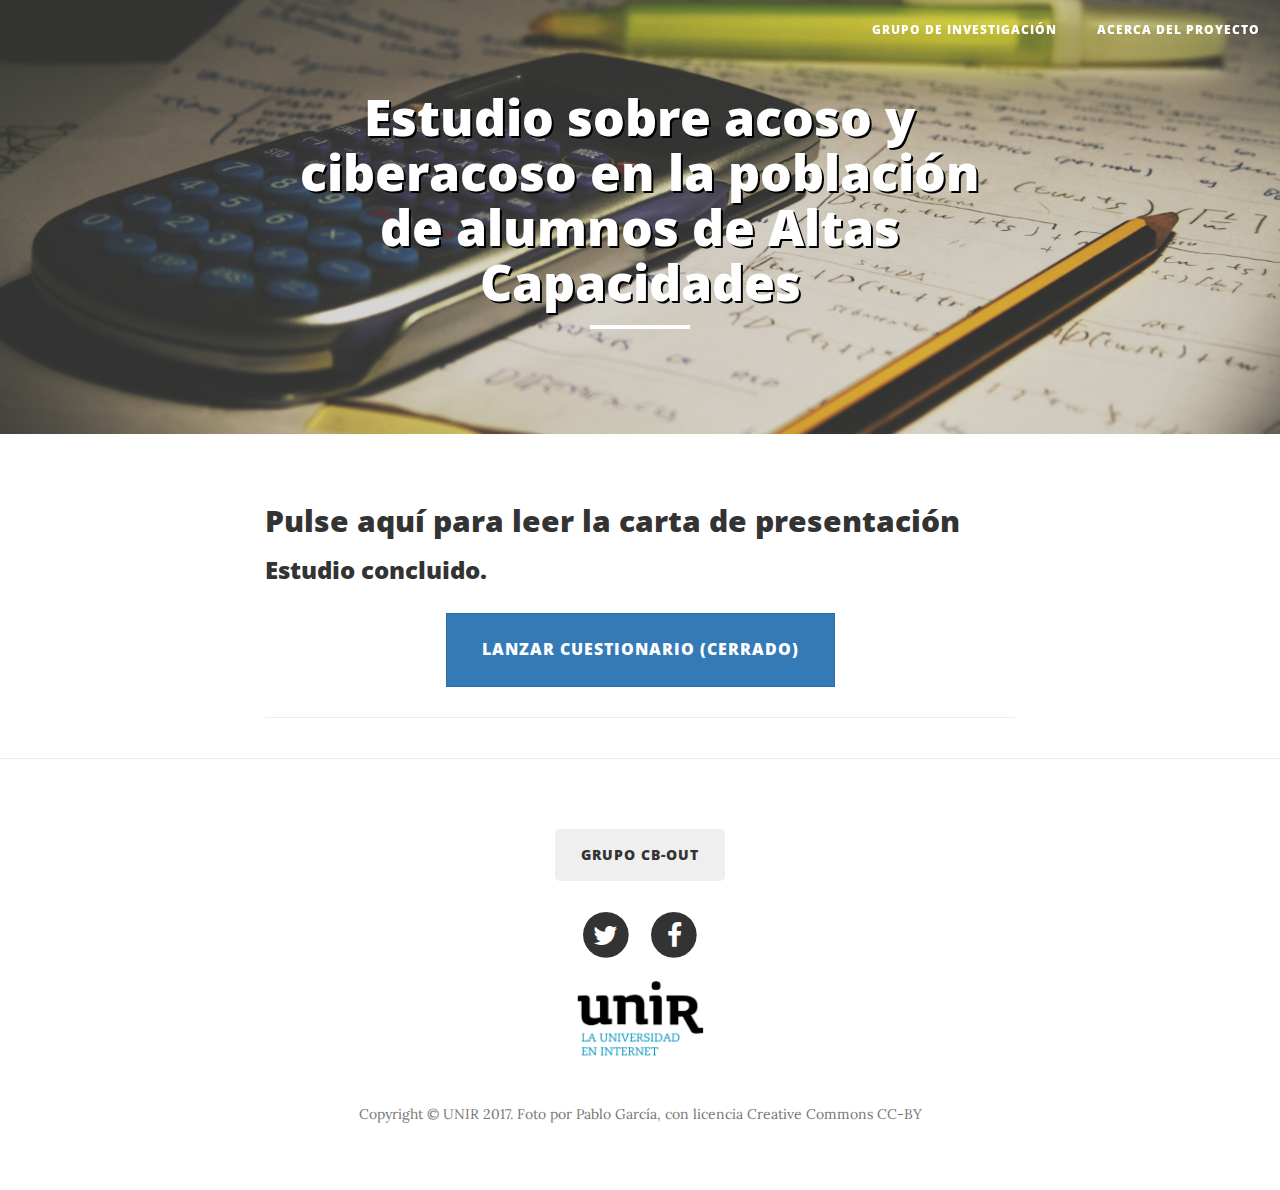
<file: index.html>
<!DOCTYPE html>
<html lang="es">

<head>

    <meta charset="utf-8">
    <meta http-equiv="X-UA-Compatible" content="IE=edge">
    <meta name="viewport" content="width=device-width, initial-scale=1">
    <meta name="description" content="">
    <meta name="author" content="">

    <title>Proyecto CIBER-AACC</title>

    <!-- Bootstrap Core CSS -->
    <link href="vendor/bootstrap/css/bootstrap.min.css" rel="stylesheet">

    <!-- Theme CSS -->
    <link href="css/clean-blog.min.css" rel="stylesheet">

    <!-- Custom Fonts -->
    <link href="vendor/font-awesome/css/font-awesome.min.css" rel="stylesheet" type="text/css">
    <link href='https://fonts.googleapis.com/css?family=Lora:400,700,400italic,700italic' rel='stylesheet' type='text/css'>
    <link href='https://fonts.googleapis.com/css?family=Open+Sans:300italic,400italic,600italic,700italic,800italic,400,300,600,700,800' rel='stylesheet' type='text/css'>

    <!-- HTML5 Shim and Respond.js IE8 support of HTML5 elements and media queries -->
    <!-- WARNING: Respond.js doesn't work if you view the page via file:// -->
    <!--[if lt IE 9]>
        <script src="https://oss.maxcdn.com/libs/html5shiv/3.7.0/html5shiv.js"></script>
        <script src="https://oss.maxcdn.com/libs/respond.js/1.4.2/respond.min.js"></script>
    <![endif]-->

</head>

<body>

<nav class="navbar navbar-default navbar-custom navbar-fixed-top">
        <div class="container-fluid">
            <!-- Brand and toggle get grouped for better mobile display -->
            <div class="navbar-header page-scroll">
                <button type="button" class="navbar-toggle" data-toggle="collapse" data-target="#bs-example-navbar-collapse-1">
                    <span class="sr-only">Activar navegación</span>
                    Menu <i class="fa fa-bars"></i>
                </button>
                <!--<a class="navbar-brand" href="index.html">ENLACE A DONDE SEA</a>-->
            </div>

            <!-- Collect the nav links, forms, and other content for toggling -->
            <div class="collapse navbar-collapse" id="bs-example-navbar-collapse-1">
                <ul class="nav navbar-nav navbar-right">
                    <li>
                        <a href="#" data-toggle="modal" data-target="#modalGrupo">Grupo de Investigación</a>
                    </li>
                    <li>
                        <a href="#" data-toggle="modal" data-target="#modalProyecto">Acerca del Proyecto</a>
                    </li>
                </ul>
            </div>
            <!-- /.navbar-collapse -->
        </div>
        <!-- /.container -->
    </nav>


    <!-- Page Header -->
    <!-- Set your background image for this header on the line below. -->
    <header class="intro-header" style="background-image: url('img/mesa.jpg')">
        <div class="container">
            <div class="row">
                <div class="col-lg-8 col-lg-offset-2 col-md-10 col-md-offset-1">
                    <div class="site-heading">
                        <h1>Estudio sobre acoso y ciberacoso en la población de alumnos de Altas Capacidades</h1>
                        <hr class="small">
                       <!-- <span class="subheading">Cuestionario sobre detección de...</span>-->
                    </div>
                </div>
            </div>
        </div>
    </header>

    <!-- Main Content -->
    <div class="container">
        <div class="row">
            <div class="col-lg-8 col-lg-offset-2 col-md-10 col-md-offset-1">
                <div class="post-preview">

                        <h2 class="post-title">
                            <a href="#" data-toggle="modal" data-target="#modalCarta">Pulse aquí para leer la carta de presentación</a>

                                <!-- Button trigger modal -->

                        </h2>
                        <h3 class="post-subtitle">
                            Estudio concluido.
                            <p class="text-center">
                         
                            <button type="button" class="btn btn-primary btn-lg" data-toggle="modal" data-target="#myModal"> 
                                    Lanzar cuestionario (CERRADO)
                            </button>                         
                            </p>
                        </h3>

                    
                </div>
                <hr>
                
            </div>
        </div>
    </div>

    <hr>



<!-- Modal -->
<div class="modal fade bd-example-modal-lg" id="myModal" tabindex="-1" role="dialog" aria-labelledby="myModalLabel">
  <div class="modal-dialog modal-lg" role="document">
    <div class="modal-content">
      <div class="modal-header">
        <button type="button" class="close" data-dismiss="modal" aria-label="Close"><span aria-hidden="true">&times;</span></button>
        <h4 class="modal-title" id="myModalLabel">DOCUMENTO ÉTICO INFORMATIVO PARA LOS PARTICIPANTES

EN EL ESTUDIO SOBRE ACOSO Y CIBERACOSO EN LA POBLACIÓN

DE ALUMNOS DE ALTAS CAPACIDADES</h4>
      </div>
      <div class="modal-body small">


Antes de pulsar el botón “aceptar” te rogamos que leas con detalle las siguientes
cuestiones que versan sobre la descripción del estudio, su importancia,
implicaciones para los participantes, riesgos y beneficios potenciales del mismo.

<h3>Descripción</h3>

Ha sido invitado a participar en una investigación sobre el acoso y ciberacoso.
Además, se te preguntarán otras cuestiones sobre el estado de ánimo, el apoyo
que percibes, tu calidad de vida, etc. El estudio está realizado por un equipo de
investigadores de la Universidad Internacional de la Rioja (UNIR), la
Universidad de Murcia (UM) y la Universidad de Radboud (Países Bajos). Los
investigadores principales son dos:

<ol>
<li>Javier Tourón Figueroa: catedrático de Métodos de Investigación y
Diagnóstico en Educación, Vicerrector de Innovación y Desarrollo
Educativo en UNIR y experto en altas capacidades y talento.</li>

<li>Joaquín M. González Cabrera: profesor titular y director del Grupo de
Investigación sobre Análisis y prevención del Ciberacoso en dicha
Universidad también.</li>
</ol>
Esta investigación tiene la aprobación del <strong>Comité Ética de la Investigación del
Principado de Asturias (Ref. 41/17)</strong>.
<p>
Has sido seleccionado para participar en esta investigación, ya que perteneces a
alguna asociación de padres vinculada a las altas capacidades, tu hijo o hija tiene
reconocidas altas capacidades y se encuentra escolarizado en estos momentos en
algún centro del territorio español. Además, tu hijo debe tener entre 9 y 18 años.
Si aceptas participar en esta investigación, se te solicitará rellenar unas preguntas
sociodemográficas (sexo, edad, CC.AA. donde reside, etc.) y varios cuestionarios
en formato online:
</p>
<ol>
<li>Versión española del European Bullying Intervention Project Questionnaire (Ortega, Del Rey y Casas, 2016).</li>
<li>​Cuestionario de Screening del acoso entre iguales (escala tecnológica) de Garaigordobil (2013)​</li>
<li>​Versión española del ​Depression, Anxiety, Stress Scales-21 (DASS-21) de Daza, Novy, Stanley y Averil (2002).</li>
<li>​Versión española de la "Escala de satisfacción con la vida” de Atienza, Balaguer y García-Merita (2000)​</li>
<li>Versión española del Interpersonal Support Evaluation List (ISEL)-Escala de Apoyo Social Percibido (EASP) por Trujillo, Martos y González-Cabrera (2011).</li>
<li>Versión española del KIDSCREEN-​10​ para evaluar calidad de vida (KIDSCREEN Group Europe, 2006).</li>
</ol>

<h3>Importancia</h3>

Se analizarán la prevalencia del problema y la relación entre el acoso escolar y
otros aspectos como la depresión, el estrés, la ansiedad o la calidad de vida, entre
otros.

<h3>Implicaciones para el participante</h3>
<ol>
<li>Debes entender que tu participación es totalmente <strong>voluntaria</strong>.</li>

<li>Puedes <strong>retirarte</strong> del estudio cuando así lo manifiestes, sin dar explicaciones y sin que esto tenga ningún tipo de repercusión.</li>

<li>Todos los datos de carácter personal obtenidos en este estudio
son <strong>confidenciales</strong> y se tratarán conforme a la Ley Orgánica de
Protección de Datos de Carácter Personal 15/99. La identidad de cada
participante, y su tutor legal, será protegida mediante la identificación
anónima de los resultados. Se le pedirá al participante que identifique los
cuestionarios con una combinación alfanumérica que solamente él
conocerá.</li>

<li>La información obtenida se utilizará exclusivamente para los <strong>fines
específicos</strong> de este estudio.</li>

<li>No recibirás ningún <strong>incentivo</strong> económico ni en bienes por tu participación
en el estudio, pero sí recibirás un informe personalizado sobre sus
resultados en el contexto general del estudio si lo solicita. Más adelante se
detallan las indicaciones.</li>

<li>También tienes derecho a no contestar alguna/s pregunta/s en particular.</li>
</ol>

Además, tienes derecho a recibir una copia de este documento (para ello
debes solicitarlo a ciber-aacc@unir.net)

<h3>Riesgos de la investigación para el participante</h3>

No existen riesgos de ninguna clase por participar en este estudio.

<h3>Beneficios de la investigación</h3>
<p>
A las asociaciones de padres y madres de alumnos con altas capacidades se les
pondrán facilitar los resultados generales de los participantes, lo que puede
constituir un informe técnico de uso educativo tanto interno como de cara a
acciones político educativas.
</p>
<p>
Si tienes alguna pregunta o deseas más información sobre esta investigación, por
favor comuníquese con el Prof. Joaquín Manuel González Cabrera en el correo
electrónico: joaquin.gonzalez@unir.net .
</p>
Si pulsas el botón de “Aceptar” se entiende que estás de acuerdo con lo expuesto
y autorizas a tu hijo o hija a participar en dicha investigación. Si eres un menor
que no has recibido la pertinente autorización familiar debes hacer clic en
“Rechazar”.



      </div>
      <div class="modal-footer">
        <button type="button" class="btn btn-default" data-dismiss="modal">Rechazar</button>
        <a href="https://es.surveymonkey.com/r/CLKZYXJ"><button type="button" class="btn btn-primary">ACEPTAR (CUESTIONARIO CERRADO)</button></a>
      </div>
    </div>
  </div>
</div>






<!-- Modal -->
<div class="modal fade bd-example-modal-lg" id="modalGrupo" tabindex="-1" role="dialog" aria-labelledby="myModalLabelGrupo">
  <div class="modal-dialog modal-lg" role="document">
    <div class="modal-content">
      <div class="modal-header">
        <button type="button" class="close" data-dismiss="modal" aria-label="Close"><span aria-hidden="true">&times;</span></button>
        <h4 class="modal-title" id="myModalLabelGrupo">GRUPO DE INVESTIGACIÓN EN ANÁLISIS Y PREVENCIÓN
DEL CIBERACOSO </h4>
      </div>
      <div class="modal-body small">
<p>

El grupo de investigación &quot;Análisis y prevención del ciberacoso&quot; (CB-OUT) de

la Universidad Internacional de la Rioja (UNIR) presenta varias líneas de

investigación centradas directamente en este problema y también en temas del

comportamiento online y los usos problemáticos de Internet. Este grupo se

caracteriza por un enfoque singular y diferente, de un problema complejo que ha

sido (y sigue siendo) abordado por numerosos investigadores en el panorama

nacional e internacional.
</p>

En relación directa sobre el ciberacoso cabe destacar la unión de metodologías de

evaluación psicológica mediante auto-informe con marcadores bioquímicos

(especialmente en la evaluación del estrés a través de la hormona del cortisol),

así como trabajos con muestras poco exploradas (altas capacidades) y en

contextos internacionales (Latinoamérica). Así pues las líneas de trabajo son:
<ul>
<li>Diferencias en los niveles de estrés psicofisiológico en función del perfil

de ciberacoso.</li>

<li>Estilos parentales percibidos y su relación con el perfil de ciberacoso.</li>

<li>Uso problemático de Internet, adicción al teléfono móvil, nomofobia y

conducta de ciberacoso.</li>

<li>Análisis de la prevalencia del ciberacoso en Colombia, Chile, Guatemala,

Argentina y España.</li>

<li>Evaluación del acoso y ciberacoso, junto con otros constructos

psicosociales, en alumnado con NEE y NEAE específicas.</li>
</ul>
En general, el comportamiento de un adolescente en Internet con la

tecnología que le permite el acceso (smartphone, pc, Internet, etc.), está

relacionado con diferentes problemas psicológicos que atañen a su mundo

on-line y off-line. Este grupo ha abordado realidades nuevas e incipientes

con el que se avanza, incluso se innova, en este panorama investigador.

Las líneas son:
<ul>
<li>Diseño y validación del primer instrumento para evaluar la inteligencia

emocional con contextos online y su adaptación al inglés.</li>

<li>Adaptación al castellano del Nomophobia Questionnaire (NMP-Q).</li>

<li>Relación entre los usos problemáticos de Internet y los juegos multiplayer

online battle arena (MOBA).</li>
</ul>
Adicionalmente, cabe decir que este grupo colabora con el grupo de

Investigación Deusto Stress Research, que lidera la Profª. Esther Calvete en la

Universidad de Deusto. Asimismo, se cuenta con relación, entre otros docentes,

como la Profª. Maite Garaigordobil de la Universidad del País Vasco. A

continuación, se detallan, algunas de las publicaciones realizadas por el grupo de

investigación recientemente:
<ul>
<li>González-Cabrera, J., Pérez-Sancho, C. y Calvete, E. (2016). Diseño y
validación de la Escala de Inteligencia Emocional en Internet para
adolescentes. Behavioral Psychology/Psicología Conductual, 24, 93-105.
(Q4; FI: 0,83). http://goo.gl/fBhrjK</li>
<li>Calvete, E., Orue, I. y González-Cabrera, J. (2017). Violencia Filio
Parental: Comparando lo que informan los adolescentes y sus
progenitores. Revista de Psicología Clínica con Niños y Adolescentes, 4,
9-15.</li>

<li>González-Cabrera, J., Calvete, E. León-Mejía, A., Pérez-Sancho, C. y
Peinado, J. (2017). Relationship between cyberbullying roles, cortisol
secretion and psychological stress. Computers in Human Behavior, 70,
153-160.</li>

<li>Calvete, E., Fernández-González, L., González-Cabrera, J. Gámez-Guadix, M. (2017). Continued Bullying Victimization in Adolescents:
Maladaptive Schemas as a Mediational Mechanism. J Youth Adolescence.
doi:10.1007/s10964-017- 0677-5</li>

<li>González-Cabrera, J., León-Mejía, A., Pérez-Sancho, C. y Calvete, E. (in
press). Adaptation of the Nomophobia Questionnaire (NMP-Q) to Spanish
in a sample of adolescents. Actas Españolas de Psiquiatría.</li>
</ul>



<h3>Grupo de investigación en altas capacidades y desarrollo del talento</h3>
<p>
La línea de investigación sobre alumnos de alta capacidad intelectual se comenzó en la
Universidad de Navarra en 1994.
</p>
El interés de esta línea de investigación, meramente intelectual en sus inicios, dio paso
enseguida a un decidido empeño por hacer reales los principios de la entonces vigente
LOGSE respecto a la atención a la diversidad (art. 36 y 37) y a las necesidades
educativas que de ella se derivan en relación con los alumnos de alta capacidad, interés
que de modo más o menos intenso ha seguido vigente en las legislaciones educativas
posteriores.
</p><p>
Es patente la importancia que para el desarrollo del sistema educativo tiene la
promoción de la excelencia y el principio de igualdad de oportunidades, que exige que a
cada alumno se le dé la atención educativa que en función de sus características precisa,
bien distinto del igualitarismo que en algunas ocasiones parece preponderar en la
educación.
</p><p>
La personas más capaces constituyen el activo más valioso de cualquier sociedad, pero
el talento no se desarrolla si no se cultiva y es imposible cultivarlo si no se identifica.
En un sistema educativo moderno, que tiende a esgrimir como bandera la calidad, la
atención a la igualdad y promoción de la excelencia se convierten en argumentos
inexcusables.
</p><p>
Así, identificación y desarrollo de programas educativos han sido, y continúan siendo,
los dos ejes de esta línea de investigación que de un enfoque globalista, centrado en
capacidades intelectuales generales, ha dado paso -de acuerdo con los enfoques del
paradigma sobre la alta capacidad preponderante hoy en día- a una identificación de
talentos específicos y de programas educativos encaminados al fomento de dichos
talentos.
</p>
Los principios que rigen la actividad investigadora se alinean con los del Talent Search
Concept, planteado inicialmente por Stanley en 1972, y desarrollado por centros y
Universidades como Johns Hopkins, Northwestern, Denver, Duke, Arizona, entre otras.
Precisamente la relación con la Universidad de Johns Hopkins y en particular con su
Center for Talented Youth ha sido constante desde mediados de los noventa.
Pero la atención a los alumnos más capaces es difícil si no se sabe como hacerlo, por
ello dentro de esta línea de trabajo se atiende también a la formación específica de
profesores y a la atención y orientación de las familias. Junto con ello, se procura
promover el desarrollo de políticas educativas que respalden los resultados de la
investigación, y la atención y asesoramiento técnico a los centros educativos.
En resumen, esta línea de investigación se ha venido articulando, con diferentes énfasis
según los momentos y posibilidades, en torno a los seis ejes siguientes:
<ul>
<li>Desarrollo y validación de instrumentos de medida que permitan la
identificación de talentos específicos, tanto a través de la metodología clásica
como siguiendo el enfoque y las posibilidades que brinda la Teoría de Respuesta
al Ítem.</li>
<li>Desarrollo y evaluación de programas específicos para la promoción del talento
en las áreas Humanísticas, de Ciencias Sociales, Tecnológica y Científica.</li>
<li>Desarrollo y evaluación de programas de educación a distancia a través de las
nuevas tecnologías de la información y comunicación.</li>
<li>Análisis de variables contextuales y personales que inciden en la adquisición del
conocimiento y el desarrollo del talento: autoconcepto, motivación, atribuciones,
estrategias de aprendizaje, etc.</li>
<li>Formación del profesorado: estrategias y programas.</li>
<li>Problemática de la alta capacidad en la educación familiar: asesoramiento y
desarrollo de programas.</li>
</ul>
El trabajo de más de dos décadas ha tenido su reflejo en una notable proyección tanto
nacional como internacional de esta línea de trabajo. A continuación señalamos algunos
trabajos más recientes (una relación más amplia puede verse en
<a href="http://www.javiertouron.es/p/javier-touron.html">http://www.javiertouron.es/p/javier-touron.html</a> ):
<ul>
<li>Tourón, J., Marco, G. &amp; Tourón, M. (2009). La educación online con alumnos de alta
capacidad intelectual. Evaluación de una intervención en el ámbito de las
Matemáticas. Revista Interuniversitaria de Formación del Profesorado, 24, 21-31.</li>
<li>Tourón, J. (2010). El desarrollo del talento y la promoción de la excelencia: exigencias
de un sistema educativo mejor. Bordón, 62(3), 133-149.</li>
<li>Tourón, J. (2011). Equality and Equity in Educational Systems: A Universal
Problem. Talent Development and Excellence, 3(1), 103-105.</li>
<li>Tourón, J. (2011). The Center for Talented Youth Identification Model: A Review of
the Literature. Talent Development and Excellence, 3(2), 187-202.</li>
<li>Tourón, J. (2012). Talent Development and Equity in Education Systems: a Challenge
in Nation Building. Education Today, The College of Teachers, UK, 62(2), 12-17.</li>
<li>Tourón, J.; Lizasoain, L. &amp; Joaristi, L. (2012). Assessing the Unidimensionality of the
School and College Ability Test (SCAT, Spanish version) using Non-parametric
Methods Based on Item Response Theory. High Ability Studies, 23(2), 183-202.</li>
<li>Tourón, J. &amp; Santiago, R. (2013). Atención a la diversidad y desarrollo del talento en el
aula. El modelo DT-PI y las tecnologías en la implantación de la flexibilidad curricular
y el aprendizaje al propio ritmo. Revista Española de Pedagogía, año LXXI, nº 256,
441-459.</li>
<li>Tourón, J. &amp; Santiago, R. (2015). The Flipped Learning Model and the Development of
Talent at School. Revista de Educación, 368. April-Jun, 33-65.</li>
<li>Tourón, J. &amp; Pfeiffer, S. (2015). Critical Issues in Gifted Education and Talent
Development. Monograph Issue. Revista de Educación, 368.</li>
<li>Tourón, J. &amp; Tourón, M. (2016). Identification of Verbal and Mathematical Talent: The
Relevance of ‘Out of Level’ Measurement. Anales de Psicología, 32, 3, 638-651</li>
</ul>



      </div>
      <div class="modal-footer">
        <button type="button" class="btn btn-default" data-dismiss="modal">Aceptar</button>

      </div>
    </div>
  </div>
</div>




<!-- Modal -->
<div class="modal fade bd-example-modal-lg" id="modalProyecto" tabindex="-1" role="dialog" aria-labelledby="myModalLabelProyecto">
  <div class="modal-dialog modal-lg" role="document">
    <div class="modal-content">
      <div class="modal-header">
        <button type="button" class="close" data-dismiss="modal" aria-label="Close"><span aria-hidden="true">&times;</span></button>
        <h4 class="modal-title" id="myModalLabelProyecto">Acerca del proyecto: Acoso y ciberacoso en la población de alumnos de Altas Capacidades </h4>
      </div>
      <div class="modal-body small">
      <p>
Un objetivo central del trabajo es la evaluación del acoso y el ciberacoso. Para ello,
se contará con dos cuestionarios con adecuados indicadores de validez y fiabilidad, es
decir, que miden lo que dicen medir y además lo miden bien. Concretamente
hablamos de la versión española del <strong>European Bullying Intervention Project
Questionnaire</strong> que evalúa victimización y agresión mediante acciones como: golpear,
insultar, amenazar, robar, decir palabras malsonantes, excluir o difundir rumores
(Ortega, Del Rey y Casas, 2016). Por otro lado, se cuenta con el <strong>Cuestionario de Screening del acoso entre iguales (escala tecnológica)</strong> de Garaigordobil (2013). Esta herramienta permite triangular para cada sujeto su rol en tres perfiles relacionados con el ciberacoso: cibervíctima, ciberagresor, ciberobservador (adicionalmente se obtienen indicadores combinados del perfil de cibervíctima-agresor). 
</p>

Adicionalmente, se quiere analizar otras variables de interés con las que poder
relacionar los problemas antes mencionados, especialmente pensando en posibles vías
de intervención. Todas estas posibilidades cuentan con herramientas de evaluación
que gozan de adecuados indicadores de fiabilidad y validez y han sido publicados, sin
excepción, en revistas o editoriales de prestigio nacional e internacional.
<ul>
<li><strong>Apoyo Social Percibido</strong> evaluado mediante el <strong>apoyo informativo</strong> (la percepción de de disponibilidad de alguien a quien pedir información o consejo para resolver un problema) y el sentido de pertenencia (mide la percepción de tener con quien compartir momentos de ocio y expansión).</li>

<li><strong>Calidad de Vida relacionada con la Salud </strong> entendida desde la perspectiva
globalizadora de la OMS, al entender la salud no sólo como ausencia de enfermedad
sino como calidad de la salud desde una perspectiva bio-psico- social del niño. El
constructo general está compuesto por cinco dimensiones: bienestar físico, bienestar
psicológico, autonomía y relación con los padres, amigos y apoyo social y entorno
escolar.</li>

<li><strong>Sintomatología depresiva y satisfacción vital</strong>. Se desea realizar un cribado
inicial para detectar posibles alternaciones del estado de ánimo y conocer el
posicionamiento ante la valoración de su vida en sus términos actuales.</li>

<li><strong>Ansiedad social y estrés</strong>. Es habitual que los problemas relacionados con la
victimización se relacionen con una mayor activación fisiológica y con una evaluación
cognitiva de que los problemas le superan a uno (y no tiene habilidades para
superarlos).</li>
</ul>

      </div>
      <div class="modal-footer">
        <button type="button" class="btn btn-default" data-dismiss="modal">Aceptar</button>

      </div>
    </div>
  </div>
</div>




<!-- Modal -->
<div class="modal fade bd-example-modal-lg" id="modalCarta" tabindex="-1" role="dialog" aria-labelledby="myModalLabelCarta">
  <div class="modal-dialog modal-lg" role="document">
    <div class="modal-content">
      <div class="modal-header">
        <button type="button" class="close" data-dismiss="modal" aria-label="Close"><span aria-hidden="true">&times;</span></button>
        <h4 class="modal-title" id="myModalLabelCarta">Carta de presentación </h4>
      </div>
      <div class="modal-body small">
<p>
Estimados padres:
<p>
El motivo de la presente es doble, por una parte poneros al corriente del estudio
que desde la Universidad Internacional de La Rioja (UNIR) hemos diseñado
sobre el “Acoso y ciberacoso en la población de alumnos de Altas Capacidades”
y, por otra, pedir vuestra colaboración en el mismo. Ya hemos entrado en
contacto con muchas asociaciones que nos han manifestado su interés en esta
iniciativa.
</p>
<p>
Respecto al estudio, se trata de una investigación científica rigurosamente
planteada que se apoya en la fortaleza del grupo de investigación: &quot;Análisis y
prevención del ciberacoso&quot;, que ha venido dirigiendo el profesor Joaquín
Gonzalez-Cabrera, del que os ofrecemos algunos resultados en la sección
correspondiente de esta web. Por otra parte, añadimos el área de estudio sobre las
Altas Capacidades y Desarrollo del Talento que vengo cultivando desde 1993 y
que os es de sobra conocida. Una breve descripción está incluida en esta web
también (pueden verse las publicaciones en <a href="http://www.javiertouron.es/p/javier-touron.html">http://www.javiertouron.es/p/javier-touron.html</a>). Así mismo, forman parte del equipo investigador del proyecto
profesores de la Universidad de Murcia (Dra. Prieto y Dra. Ferrando) y de la
Universidad de Radbou -Holanda- (Dra. Hoogeven), todas ellas con un extenso y
reconocido recorrido investigador en el área de las Altas Capacidades.
</p>
<p>
El problema del acoso, tanto el que se realiza dentro del contexto escolar como a
través de las redes sociales, está adquiriendo una notoriedad y proporciones
alarmantes en los centros educativos, pero poco o nada se ha investigado sobre el
acoso específico a los alumnos más capaces que, como ya sabemos, son objeto de
diversas dificultades en el entorno escolar.
</p>
<p>
Pensamos que este estudio nos puede ofrecer resultados relevantes y valiosos
sobre un problema latente que precisa de intervención educativa, y que puede
ayudar a visibilizar mejor la problemática general de este alumnado.
</p>
<p>
En esta web os ofrecemos detalles técnicos del estudio en el que nos gustaría que
tomaseis parte, animando a vuestros asociados para que autoricen la participación
anónima de sus hijos en la recogida de los datos que precisamos para llevar a
cabo el estudio. Dicha recogida de datos se realizará mediante un cuestionario
online que está dentro de la web que visitas. Esta investigación no tendrá coste
alguno ni para las asociaciones ni para los alumnos (familias) que participen. Los
datos generales serán devueltos a las asociaciones participantes a través de un
informe particular y otro general del conjunto de la investigación.
</p>
<p>
Esta iniciativa cuenta con el refrendo del <strong>Comité ético de Investigación del
Principiado de Asturias, donde ha sido evaluado el estudio consiguiendo el
informe favorable (Ref. 41/17)</strong>.
</p>
Para terminar, quisiéramos daros las gracias por participar en el proyecto y por
vuestra preocupación por la mejora de la calidad de vida de vuestros hijos.
Sin otro particular y en la confianza de que el estudio os resulte de interés,
aprovechamos para enviaros un saludo cordial.
<p>

<img src="img/firmas.png" width="100%" />

      </div>
      <div class="modal-footer">
        <button type="button" class="btn btn-default" data-dismiss="modal">Aceptar</button>

      </div>
    </div>
  </div>
</div>




    <!-- Footer -->
    <footer>
        <div class="container">
            <div class="row">
                <div class="col-lg-8 col-lg-offset-2 col-md-10 col-md-offset-1">

                    <ul class="list-inline text-center">                        
                        <li>
                        <a href="http://gruposinvestigacion.unir.net/cbout/"><button type="button" class="btn btn-md" style="border-radius: 5px;">
                                    Grupo CB-OUT
                            </button>
                            </a>
                        </li><br/><br/>
                        <li>
                            <a href="http://www.twitter.com/Unir_Investiga">
                                <span class="fa-stack fa-lg">
                                    <i class="fa fa-circle fa-stack-2x"></i>
                                    <i class="fa fa-twitter fa-stack-1x fa-inverse"></i>
                                </span>
                            </a>
                        </li>
                        <li>
                            <a href="https://www.facebook.com/UNIRUniversidad/">
                                <span class="fa-stack fa-lg">
                                    <i class="fa fa-circle fa-stack-2x"></i>
                                    <i class="fa fa-facebook fa-stack-1x fa-inverse"></i>
                                </span>
                            </a>
                        </li>
                        <!--<li>
                            <a href="#">
                                <span class="fa-stack fa-lg">
                                    <i class="fa fa-circle fa-stack-2x"></i>
                                    <i class="fa fa-github fa-stack-1x fa-inverse"></i>
                                </span>
                            </a>
                        </li>-->
                            


                        <li>
                            <a href="http://www.unir.net">
                                     <img width="25%" src="img/logo-unir.png"/>
                            </a>
                        </li>



                    </ul>
                    <p class="copyright text-muted">Copyright &copy; UNIR 2017. Foto por Pablo García, con licencia Creative Commons CC-BY</p>
                </div>
            </div>
        </div>
    </footer>

    <!-- jQuery -->
    <script src="vendor/jquery/jquery.min.js"></script>

    <!-- Bootstrap Core JavaScript -->
    <script src="vendor/bootstrap/js/bootstrap.min.js"></script>

    <!-- Contact Form JavaScript -->
    <script src="js/jqBootstrapValidation.js"></script>
    <script src="js/contact_me.js"></script>

    <!-- Theme JavaScript -->
    <script src="js/clean-blog.min.js"></script>

</body>

</html>
</file>
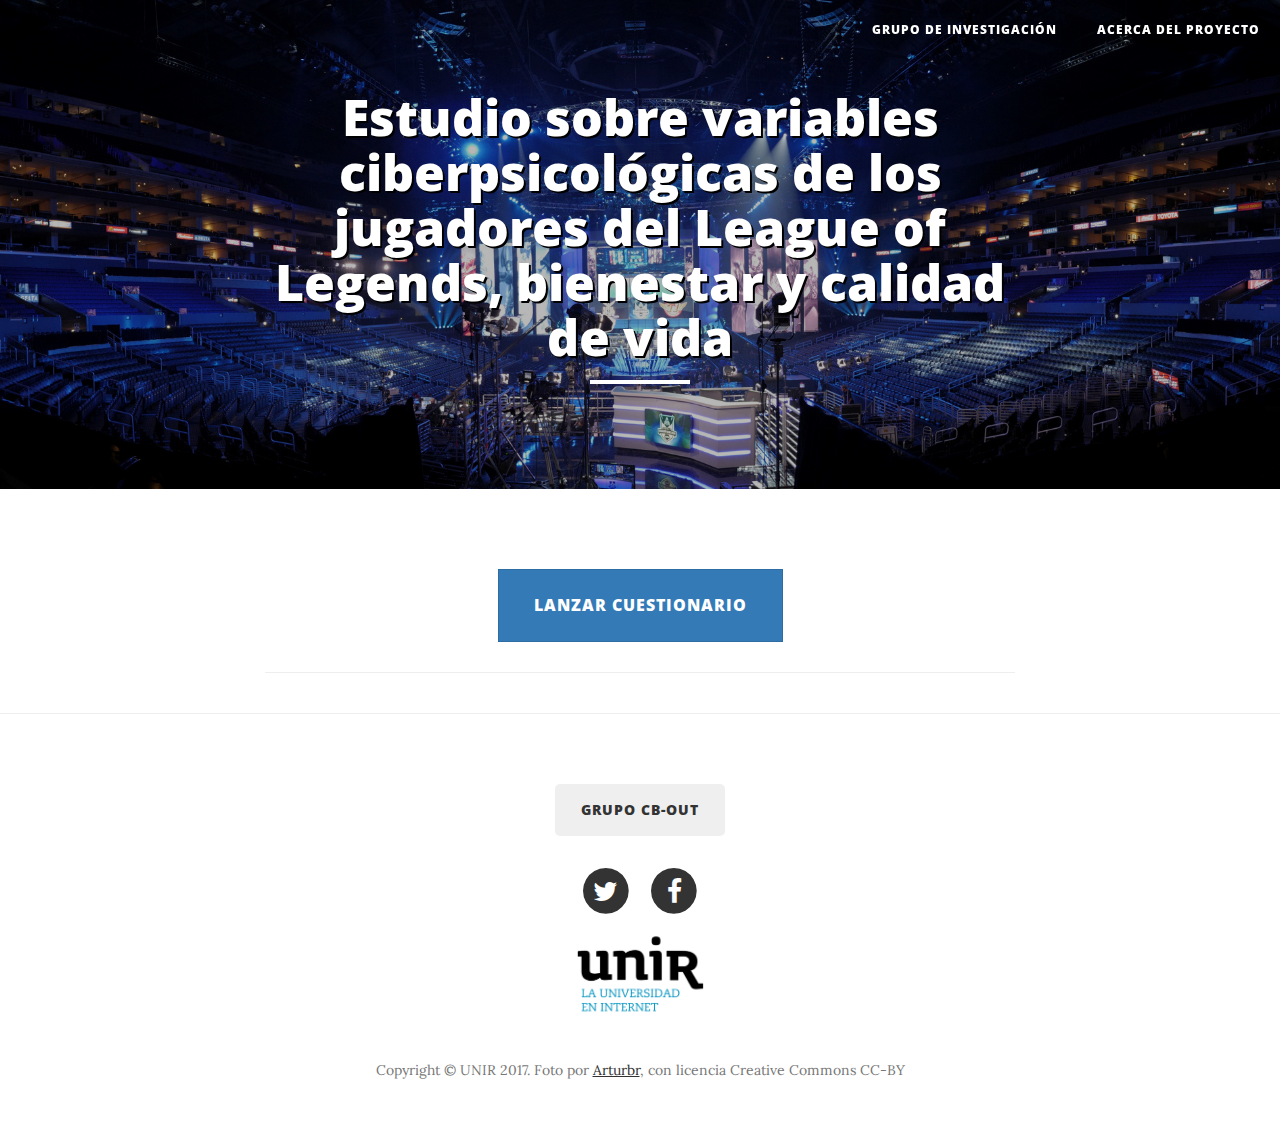
<file: cibermoba/index.html>
<!DOCTYPE html>
<html lang="es">

<head>

    <meta charset="utf-8">
    <meta http-equiv="X-UA-Compatible" content="IE=edge">
    <meta name="viewport" content="width=device-width, initial-scale=1">
    <meta name="description" content="">
    <meta name="author" content="">

    <title>Proyecto CIBER-MOBA</title>

    <!-- Bootstrap Core CSS -->
    <link href="vendor/bootstrap/css/bootstrap.min.css" rel="stylesheet">

    <!-- Theme CSS -->
    <link href="css/clean-blog.min.css" rel="stylesheet">

    <!-- Custom Fonts -->
    <link href="vendor/font-awesome/css/font-awesome.min.css" rel="stylesheet" type="text/css">
    <link href='https://fonts.googleapis.com/css?family=Lora:400,700,400italic,700italic' rel='stylesheet' type='text/css'>
    <link href='https://fonts.googleapis.com/css?family=Open+Sans:300italic,400italic,600italic,700italic,800italic,400,300,600,700,800' rel='stylesheet' type='text/css'>

    <!-- HTML5 Shim and Respond.js IE8 support of HTML5 elements and media queries -->
    <!-- WARNING: Respond.js doesn't work if you view the page via file:// -->
    <!--[if lt IE 9]>
        <script src="https://oss.maxcdn.com/libs/html5shiv/3.7.0/html5shiv.js"></script>
        <script src="https://oss.maxcdn.com/libs/respond.js/1.4.2/respond.min.js"></script>
    <![endif]-->

</head>

<body>

<nav class="navbar navbar-default navbar-custom navbar-fixed-top">
        <div class="container-fluid">
            <!-- Brand and toggle get grouped for better mobile display -->
            <div class="navbar-header page-scroll">
                <button type="button" class="navbar-toggle" data-toggle="collapse" data-target="#bs-example-navbar-collapse-1">
                    <span class="sr-only">Activar navegación</span>
                    Menu <i class="fa fa-bars"></i>
                </button>
                <!--<a class="navbar-brand" href="index.html">ENLACE A DONDE SEA</a>-->
            </div>

            <!-- Collect the nav links, forms, and other content for toggling -->
            <div class="collapse navbar-collapse" id="bs-example-navbar-collapse-1">
                <ul class="nav navbar-nav navbar-right">
                    <li>
                        <a href="#" data-toggle="modal" data-target="#modalGrupo">Grupo de Investigación</a>
                    </li>
                    <li>
                        <a href="#" data-toggle="modal" data-target="#modalProyecto">Acerca del Proyecto</a>
                    </li>
                </ul>
            </div>
            <!-- /.navbar-collapse -->
        </div>
        <!-- /.container -->
    </nav>


    <!-- Page Header -->
    <!-- Set your background image for this header on the line below. -->
    <header class="intro-header" style="background-image: url('img/mesa.jpg')">
        <div class="container">
            <div class="row">
                <div class="col-lg-8 col-lg-offset-2 col-md-10 col-md-offset-1">
                    <div class="site-heading">
                        <h1>Estudio sobre variables ciberpsicológicas de los jugadores del League of Legends, bienestar y
calidad de vida</h1>
                        <hr class="small">
                       <!-- <span class="subheading">Cuestionario sobre detección de...</span>-->
                    </div>
                </div>
            </div>
        </div>
    </header>

    <!-- Main Content -->
    <div class="container">
        <div class="row">
            <div class="col-lg-8 col-lg-offset-2 col-md-10 col-md-offset-1">
                <div class="post-preview">

                        <!--<h2 class="post-title">
                            <a href="#" data-toggle="modal" data-target="#modalCarta">Pulse aquí para leer la carta de presentación</a>
						->
                                <!-- Button trigger modal -->

                        </h2>
                        <h3 class="post-subtitle">
                            <!--La nueva fase estar&aacute; abierta del 11 de septiembre al 2 de octubre (ambos incluidos).-->
                            <p class="text-center">
                         
                            <button type="button" class="btn btn-primary btn-lg" data-toggle="modal" data-target="#myModal">
                                    Lanzar cuestionario 
                            </button>                         
                            </p>
                        </h3>

                    
                </div>
                <hr>
                
            </div>
        </div>
    </div>

    <hr>



<!-- Modal -->
<div class="modal fade bd-example-modal-lg" id="myModal" tabindex="-1" role="dialog" aria-labelledby="myModalLabel">
  <div class="modal-dialog modal-lg" role="document">
    <div class="modal-content">
      <div class="modal-header">
        <button type="button" class="close" data-dismiss="modal" aria-label="Close"><span aria-hidden="true">&times;</span></button>
        <h4 class="modal-title" id="myModalLabel">DOCUMENTO ÉTICO INFORMATIVO PARA LOS PARTICIPANTES EN EL ESTUDIO SOBRE
CONSUMO DE LEAGUE OF LEGENDS, BIENESTAR PSICOLÓGICO Y CALIDAD DE VIDA DE LOS
JUGADORES</h4>
      </div>
      <div class="modal-body small">


Antes de pulsar el botón “aceptar” te rogamos que leas con detalle las siguientes cuestiones
que versan sobre la descripción del estudio, su importancia, implicaciones para los
participantes, riesgos y beneficios potenciales del mismo. De la misma forma, te aconsejamos encarecidamente si eres menor de edad que
facilites a cualquiera de tus tutores legales esta información para que él/ella
valore también su adecuación.

<h3>Descripción</h3>
Ha sido invitado a participar en una investigación sobre distintas variables de tu consumo de
videojuegos, especialmente del League of Legends como jugador y como espectador del
mismo. Además, se te preguntarán otras cuestiones sobre la forma en que los videojuegos
pueden interaccionar con tus acciones diarias y cuál es tu calidad de vida percibida. El estudio
está realizado por un equipo de investigadores de la Universidad Internacional de la Rioja
(UNIR). Los investigadores principales son dos:
<ul>
<li>Joaquín M. González Cabrera: profesor titular y director del Grupo de Investigación sobre
Análisis y prevención del Ciberacoso en UNIR.</li>
<li>Marta Beranuy Fargues: profesora asociada y miembro del Grupo de Investigación sobre Análisis y
prevención del Ciberacoso en dicha Universidad también.</li>
</ul>
Has sido seleccionado para participar en esta investigación porque juegas al League of Legends
(no importa el número de horas) y tienes entre 12 y 30 años de edad. Si aceptas participar en
esta investigación, se te solicitará rellenar unas preguntas sociodemográficas (sexo, edad, país
donde resides y variables sobre tu consumo temporal de videojuegos e Internet) y varios
cuestionarios en formato online:
<ul>
<li> Versión española del Internet Gaming Disorder-20 (IGD-20) Test (Fuster, Carbonell, Pontes y
Griffiths, 2016)</li>
<li> Versión española de la &quot;Revised Generalized and Problematic Internet Use Scale&quot; (GPIUS2)
(Gámez-Guadix, Orue y Calvete, 2013)</li>
<li> Versión española del &quot;UPPS-P Impulsive Behavior Scale&quot; de Verdejo-García, Lozano, Moya,
Alcázar, y Pérez-García (2010)</li>
<li> Versión española del &quot;KIDSCREEN-27&quot; (KIDSCREEN Group Europe, 2006) para edades entre 12
y 18 años y la versión de la Cuestionario de Calidad de Vida SF-12vs2 (Schmidt, Vilagut, Garin,
Cunillera, Tresserras, Brugulat, Mompart, Medina, Ferrer y Alonso (2012) si tienes más de 18
años.</li>
​</ul>

<h3>Importancia</h3>

Se hace necesario profundizar y conocer en la relación del consumo de videojuegos del tipo
MOBA y sus posibles relaciones con la calidad de vida y la personalidad de los jugadores.
<h3>Implicaciones para el participante</h3>
<p>
Debes entender que tu participación es totalmente voluntaria. Puedes retirarte del estudio cuando quieras, sin dar explicaciones y sin que esto tenga ningún tipo de repercusión. También tienes derecho a no contestar alguna/s pregunta/s en particular. Te informamos que el proyecto ha sido evaluado favorablemente por el Comité de Ética de la Investigación del Principado de Asturias (informe 148/17).</p>

<p>
Todos los datos obtenidos en este estudio son anónimos (y no se recoge ningún
dato de carácter personal), es más, ni siquiera se solicita un número de usuario o
ID inventado por el participante. Los datos relativos a la IP del participante que
son obtenidos por la plataforma Survey Monkey ® serán borrados antes de
analizar los datos. La información obtenida se utilizará exclusivamente para los
fines específicos de este estudio y siempre de carácter científico. Se explicita que
los datos nunca tendrán fines comerciales, sólo científicos.
</p>
<p>
Todos los datos obtenidos en este estudio son anónimos (y no se recoge ningún dato de
carácter personal), es más, ni siquiera se solicita un número de usuario o ID inventado por el
participante. La información obtenida se utilizará exclusivamente para los fines específicos de
este estudio y siempre de carácter científico.
</p>
<p>
No recibirás ningún incentivo económico ni en bienes por tu participación en el estudio.
Además, tienes derecho a recibir una copia de este documento (para ello debes solicitarlo a
joaquin.gonzalez@unir.net). En la misma dirección puedes consultar cualquier duda o cuestión
que consideres necesaria para tu participación.
</p>
<h3>Riesgos de la investigación para el participante</h3>
No existen riesgos de ninguna clase por participar en este estudio.
<h3>Beneficios de la investigación</h3>
Puede permitir conocer mejor cómo puede afectarles, especialmente en jugadores con un
patrón del alto consumo o que tengas varias áreas de su vida afectadas.. Los programas de prevención o intervención podrán conocer mejor
variables sobre las que actuar.

Si pulsas el botón de “Aceptar” se entiende que estás de acuerdo con lo expuesto y participas
voluntariamente en la investigación. Si no estás de acuerdo o eres menor de edad y no recibes
la pertinente autorización familiar debes hacer clic en “Rechazar”.



      </div>
      <div class="modal-footer">
        <button type="button" class="btn btn-default" data-dismiss="modal">Rechazar</button>
        <a href="https://es.surveymonkey.com/r/LOLUNIR"><button type="button" class="btn btn-primary">ACEPTAR</button></a>
      </div>
    </div>
  </div>
</div>






<!-- Modal -->
<div class="modal fade bd-example-modal-lg" id="modalGrupo" tabindex="-1" role="dialog" aria-labelledby="myModalLabelGrupo">
  <div class="modal-dialog modal-lg" role="document">
    <div class="modal-content">
      <div class="modal-header">
        <button type="button" class="close" data-dismiss="modal" aria-label="Close"><span aria-hidden="true">&times;</span></button>
        <h4 class="modal-title" id="myModalLabelGrupo">GRUPO DE INVESTIGACIÓN EN ANÁLISIS Y PREVENCIÓN
DEL CIBERACOSO </h4>
      </div>
      <div class="modal-body small">
<p>

El grupo de investigación &quot;Análisis y prevención del ciberacoso&quot; (CB-OUT) de

la Universidad Internacional de la Rioja (UNIR) presenta varias líneas de

investigación centradas directamente en este problema y también en temas del

comportamiento online y los usos problemáticos de Internet. Este grupo se

caracteriza por un enfoque singular y diferente, de un problema complejo que ha

sido (y sigue siendo) abordado por numerosos investigadores en el panorama

nacional e internacional.
</p>

En relación directa sobre el ciberacoso cabe destacar la unión de metodologías de

evaluación psicológica mediante auto-informe con marcadores bioquímicos

(especialmente en la evaluación del estrés a través de la hormona del cortisol),

así como trabajos con muestras poco exploradas (altas capacidades) y en

contextos internacionales (Latinoamérica). Así pues las líneas de trabajo son:
<ul>
<li>Diferencias en los niveles de estrés psicofisiológico en función del perfil

de ciberacoso.</li>

<li>Estilos parentales percibidos y su relación con el perfil de ciberacoso.</li>

<li>Uso problemático de Internet, adicción al teléfono móvil, nomofobia y

conducta de ciberacoso.</li>

<li>Análisis de la prevalencia del ciberacoso en Colombia, Chile, Guatemala,

Argentina y España.</li>

<li>Evaluación del acoso y ciberacoso, junto con otros constructos

psicosociales, en alumnado con NEE y NEAE específicas.</li>
</ul>
En general, el comportamiento de un adolescente en Internet con la

tecnología que le permite el acceso (smartphone, pc, Internet, etc.), está

relacionado con diferentes problemas psicológicos que atañen a su mundo

on-line y off-line. Este grupo ha abordado realidades nuevas e incipientes

con el que se avanza, incluso se innova, en este panorama investigador.

Las líneas son:
<ul>
<li>Diseño y validación del primer instrumento para evaluar la inteligencia

emocional con contextos online y su adaptación al inglés.</li>

<li>Adaptación al castellano del Nomophobia Questionnaire (NMP-Q).</li>

<li>Relación entre los usos problemáticos de Internet y los juegos multiplayer

online battle arena (MOBA).</li>
</ul>
Adicionalmente, cabe decir que este grupo colabora con el grupo de

Investigación Deusto Stress Research, que lidera la Profª. Esther Calvete en la

Universidad de Deusto. Asimismo, se cuenta con relación, entre otros docentes,

como la Profª. Maite Garaigordobil de la Universidad del País Vasco. A

continuación, se detallan, algunas de las publicaciones realizadas por el grupo de

investigación recientemente:
<ul>
<li>González-Cabrera, J., Pérez-Sancho, C. y Calvete, E. (2016). Diseño y
validación de la Escala de Inteligencia Emocional en Internet para
adolescentes. Behavioral Psychology/Psicología Conductual, 24, 93-105.
(Q4; FI: 0,83). http://goo.gl/fBhrjK</li>
<li>Calvete, E., Orue, I. y González-Cabrera, J. (2017). Violencia Filio
Parental: Comparando lo que informan los adolescentes y sus
progenitores. Revista de Psicología Clínica con Niños y Adolescentes, 4,
9-15.</li>

<li>González-Cabrera, J., Calvete, E. León-Mejía, A., Pérez-Sancho, C. y
Peinado, J. (2017). Relationship between cyberbullying roles, cortisol
secretion and psychological stress. Computers in Human Behavior, 70,
153-160.</li>

<li>Calvete, E., Fernández-González, L., González-Cabrera, J. Gámez-Guadix, M. (2017). Continued Bullying Victimization in Adolescents:
Maladaptive Schemas as a Mediational Mechanism. J Youth Adolescence.
doi:10.1007/s10964-017- 0677-5</li>

<li>González-Cabrera, J., León-Mejía, A., Pérez-Sancho, C. y Calvete, E. (in
press). Adaptation of the Nomophobia Questionnaire (NMP-Q) to Spanish
in a sample of adolescents. Actas Españolas de Psiquiatría.</li>
</ul>




      </div>
      <div class="modal-footer">
        <button type="button" class="btn btn-default" data-dismiss="modal">Aceptar</button>

      </div>
    </div>
  </div>
</div>




<!-- Modal -->
<div class="modal fade bd-example-modal-lg" id="modalProyecto" tabindex="-1" role="dialog" aria-labelledby="myModalLabelProyecto">
  <div class="modal-dialog modal-lg" role="document">
    <div class="modal-content">
      <div class="modal-header">
        <button type="button" class="close" data-dismiss="modal" aria-label="Close"><span aria-hidden="true">&times;</span></button>
        <h4 class="modal-title" id="myModalLabelProyecto">Acerca del proyecto: </h4>
      </div>
      <div class="modal-body small">
   

<p>   Está cada vez más aceptado que los videojuegos son un elemento cultural más en
nuestra sociedad y que suponen también un sector económico en auge en
numerosos entre nuestros adolescentes y jóvenes. En este escenario
investigadores de la Universidad Internacional de la Rioja (UNIR) quieren
conocer y profundizar en los usos más frecuentes de jugadores (habituales y
esporádicos) de un género de videojuegos concreto: los MOBA- campo/estadio
de batalla multijugador en línea-. Dentro de este género, encontramos como un
buque insignia al afamado League of Legends (LOL) que cuenta, según cifras de
Riot Games, con aproximadamente 8M de cuentas en todo el mundo.
</p>
<p>
El LOL es un éxito como videojuego, un éxito como modelo de negocio, y marco
de referencia para otros productos del género MOBA. No obstante, poco
conocemos aún sobre cómo este videojuego interacciona con el bienestar
psicológico de los jugadores.
</p>
<p>
La presente investigación se centra en conocer los hábitos de consumo temporal
de los jugadores de LOL, así como un conjunto de variables ciber-psicológicas
que pretenden conocer cómo puede afectarnos el consumo de este videojuego (y
de Internet en general) a nuestra calidad de vida.
</p>
<p>
Los cuestionarios utilizados en este estudio han sido publicados, sin excepción,
en revistas o editoriales de prestigio nacional e internacional y presentan de
adecuados indicadores de validez y fiabilidad.
</p>
<p>
El equipo investigador de UNIR
</p>
      </div>
      <div class="modal-footer">
        <button type="button" class="btn btn-default" data-dismiss="modal">Aceptar</button>

      </div>
    </div>
  </div>
</div>




<!-- Modal -->

<div class="modal fade bd-example-modal-lg" id="modalCarta" tabindex="-1" role="dialog" aria-labelledby="myModalLabelCarta">
  <div class="modal-dialog modal-lg" role="document">
    <div class="modal-content">
      <div class="modal-header">
        <button type="button" class="close" data-dismiss="modal" aria-label="Close"><span aria-hidden="true">&times;</span></button>
        <h4 class="modal-title" id="myModalLabelCarta">Carta de presentación </h4>
      </div>
      <div class="modal-body small">
<p>
Estimados padres:
<p>
El motivo de la presente es doble, por una parte poneros al corriente del estudio
que desde la Universidad Internacional de La Rioja (UNIR) hemos diseñado
sobre el “Acoso y ciberacoso en la población de alumnos de Altas Capacidades”
y, por otra, pedir vuestra colaboración en el mismo. Ya hemos entrado en
contacto con muchas asociaciones que nos han manifestado su interés en esta
iniciativa.
</p>
<p>
Respecto al estudio, se trata de una investigación científica rigurosamente
planteada que se apoya en la fortaleza del grupo de investigación: &quot;Análisis y
prevención del ciberacoso&quot;, que ha venido dirigiendo el profesor Joaquín
Gonzalez-Cabrera, del que os ofrecemos algunos resultados en la sección
correspondiente de esta web. Por otra parte, añadimos el área de estudio sobre las
Altas Capacidades y Desarrollo del Talento que vengo cultivando desde 1993 y
que os es de sobra conocida. Una breve descripción está incluida en esta web
también (pueden verse las publicaciones en <a href="http://www.javiertouron.es/p/javier-touron.html">http://www.javiertouron.es/p/javier-touron.html</a>). Así mismo, forman parte del equipo investigador del proyecto
profesores de la Universidad de Murcia (Dra. Prieto y Dra. Ferrando) y de la
Universidad de Radbou -Holanda- (Dra. Hoogeven), todas ellas con un extenso y
reconocido recorrido investigador en el área de las Altas Capacidades.
</p>
<p>
El problema del acoso, tanto el que se realiza dentro del contexto escolar como a
través de las redes sociales, está adquiriendo una notoriedad y proporciones
alarmantes en los centros educativos, pero poco o nada se ha investigado sobre el
acoso específico a los alumnos más capaces que, como ya sabemos, son objeto de
diversas dificultades en el entorno escolar.
</p>
<p>
Pensamos que este estudio nos puede ofrecer resultados relevantes y valiosos
sobre un problema latente que precisa de intervención educativa, y que puede
ayudar a visibilizar mejor la problemática general de este alumnado.
</p>
<p>
En esta web os ofrecemos detalles técnicos del estudio en el que nos gustaría que
tomaseis parte, animando a vuestros asociados para que autoricen la participación
anónima de sus hijos en la recogida de los datos que precisamos para llevar a
cabo el estudio. Dicha recogida de datos se realizará mediante un cuestionario
online que está dentro de la web que visitas. Esta investigación no tendrá coste
alguno ni para las asociaciones ni para los alumnos (familias) que participen. Los
datos generales serán devueltos a las asociaciones participantes a través de un
informe particular y otro general del conjunto de la investigación.
</p>
<p>
Esta iniciativa cuenta con el refrendo del <strong>Comité ético de Investigación del
Principiado de Asturias, donde ha sido evaluado el estudio consiguiendo el
informe favorable (Ref. 41/17)</strong>.
</p>
Para terminar, quisiéramos daros las gracias por participar en el proyecto y por
vuestra preocupación por la mejora de la calidad de vida de vuestros hijos.
Sin otro particular y en la confianza de que el estudio os resulte de interés,
aprovechamos para enviaros un saludo cordial.
<p>

<img src="img/firmas.png" width="100%" />

      </div>
      <div class="modal-footer">
        <button type="button" class="btn btn-default" data-dismiss="modal">Aceptar</button>

      </div>
    </div>
  </div>
</div>




    <!-- Footer -->
    <footer>
        <div class="container">
            <div class="row">
                <div class="col-lg-8 col-lg-offset-2 col-md-10 col-md-offset-1">

                    <ul class="list-inline text-center">                        
                        <li>
                        <a href="http://gruposinvestigacion.unir.net/cbout/"><button type="button" class="btn btn-md" style="border-radius: 5px;">
                                    Grupo CB-OUT
                            </button>
                            </a>
                        </li><br/><br/>
                        <li>
                            <a href="http://www.twitter.com/Unir_Investiga">
                                <span class="fa-stack fa-lg">
                                    <i class="fa fa-circle fa-stack-2x"></i>
                                    <i class="fa fa-twitter fa-stack-1x fa-inverse"></i>
                                </span>
                            </a>
                        </li>
                        <li>
                            <a href="https://www.facebook.com/UNIRUniversidad/">
                                <span class="fa-stack fa-lg">
                                    <i class="fa fa-circle fa-stack-2x"></i>
                                    <i class="fa fa-facebook fa-stack-1x fa-inverse"></i>
                                </span>
                            </a>
                        </li>
                        <!--<li>
                            <a href="#">
                                <span class="fa-stack fa-lg">
                                    <i class="fa fa-circle fa-stack-2x"></i>
                                    <i class="fa fa-github fa-stack-1x fa-inverse"></i>
                                </span>
                            </a>
                        </li>-->
                            


                        <li>
                            <a href="http://www.unir.net">
                                     <img width="25%" src="img/logo-unir.png"/>
                            </a>
                        </li>



                    </ul>
                    <p class="copyright text-muted">Copyright &copy; UNIR 2017. Foto por <a href="https://www.flickr.com/photos/48006568@N05/11345216733">Arturbr</a>, con licencia Creative Commons CC-BY</p>
                </div>
            </div>
        </div>
    </footer>

    <!-- jQuery -->
    <script src="vendor/jquery/jquery.min.js"></script>

    <!-- Bootstrap Core JavaScript -->
    <script src="vendor/bootstrap/js/bootstrap.min.js"></script>

    <!-- Contact Form JavaScript -->
    <script src="js/jqBootstrapValidation.js"></script>
    <script src="js/contact_me.js"></script>

    <!-- Theme JavaScript -->
    <script src="js/clean-blog.min.js"></script>

</body>

</html>
</file>
<file: css/clean-blog.min.css>
/*!
 * Start Bootstrap - Clean Blog v3.3.7+1 (http://startbootstrap.com/template-overviews/clean-blog)
 * Copyright 2013-2017 Start Bootstrap
 * Licensed under MIT (https://github.com/BlackrockDigital/startbootstrap/blob/gh-pages/LICENSE)
 */a,body{color:#333}.navbar-custom .nav li a,.navbar-custom .navbar-brand,h1,h2,h3,h4,h5,h6{font-weight:800}.caption,.intro-header .page-heading,.intro-header .site-heading,footer .copyright{text-align:center}body{font-family:Lora,'Times New Roman',serif;font-size:20px;-webkit-tap-highlight-color:#0085A1}.intro-header .page-heading .subheading,.intro-header .post-heading .subheading,.intro-header .site-heading .subheading,.navbar-custom,h1,h2,h3,h4,h5,h6{font-family:'Open Sans','Helvetica Neue',Helvetica,Arial,sans-serif}p{line-height:1.5;margin:30px 0}p a{text-decoration:underline}a:focus,a:hover{color:#0085A1}a img:focus,a img:hover{cursor:zoom-in}blockquote{color:#777;font-style:italic}hr.small{max-width:100px;margin:15px auto;border-width:4px;border-color:#fff}.navbar-custom{position:absolute;top:0;left:0;width:100%;z-index:3}.navbar-custom .navbar-header .navbar-toggle{color:#777;font-weight:800;text-transform:uppercase;font-size:12px}.navbar-custom .nav li a{text-transform:uppercase;font-size:12px;letter-spacing:1px}@media only screen and (min-width:1200px){.navbar-custom{background:0 0;border-bottom:1px solid transparent}.navbar-custom .navbar-brand{color:#fff;padding:20px}.navbar-custom .navbar-brand:focus,.navbar-custom .navbar-brand:hover{color:rgba(255,255,255,.8)}.navbar-custom .nav li a{color:#fff;padding:20px}.navbar-custom .nav li a:focus,.navbar-custom .nav li a:hover{color:rgba(255,255,255,.8)}.navbar-custom .nav li ul.dropdown-menu a{color:#333}.navbar-custom .nav li ul.dropdown-menu a:focus,.navbar-custom .nav li ul.dropdown-menu a:hover{color:#0085A1}}@media only screen and (min-width:1170px){.navbar-custom{-webkit-transition:background-color .3s;-moz-transition:background-color .3s;transition:background-color .3s;-webkit-transform:translate3d(0,0,0);-moz-transform:translate3d(0,0,0);-ms-transform:translate3d(0,0,0);-o-transform:translate3d(0,0,0);transform:translate3d(0,0,0);-webkit-backface-visibility:hidden;backface-visibility:hidden}.navbar-custom.is-fixed{position:fixed;top:-61px;background-color:rgba(255,255,255,.9);border-bottom:1px solid #f2f2f2;-webkit-transition:-webkit-transform .3s;-moz-transition:-moz-transform .3s;transition:transform .3s}.navbar-custom.is-fixed .navbar-brand{color:#333}.navbar-custom.is-fixed .navbar-brand:focus,.navbar-custom.is-fixed .navbar-brand:hover{color:#0085A1}.navbar-custom.is-fixed .nav li a{color:#333}.navbar-custom.is-fixed .nav li a:focus,.navbar-custom.is-fixed .nav li a:hover{color:#0085A1}.navbar-custom.is-visible{-webkit-transform:translate3d(0,100%,0);-moz-transform:translate3d(0,100%,0);-ms-transform:translate3d(0,100%,0);-o-transform:translate3d(0,100%,0);transform:translate3d(0,100%,0)}}.intro-header{background:center center no-repeat;-webkit-background-size:cover;-moz-background-size:cover;background-size:cover;-o-background-size:cover;margin-bottom:50px}.intro-header .page-heading,.intro-header .post-heading,.intro-header .site-heading{padding:100px 0 50px;color:#fff}.intro-header .page-heading h1,.intro-header .site-heading h1{margin-top:0;font-size:50px}.intro-header .page-heading .subheading,.intro-header .site-heading .subheading{font-size:24px;line-height:1.1;display:block;font-weight:300;margin:10px 0 0}@media only screen and (min-width:768px){.intro-header .page-heading,.intro-header .post-heading,.intro-header .site-heading{padding:90px 0}.intro-header .page-heading h1,.intro-header .site-heading h1{font-size:50px; text-shadow: 2px 2px black;}}.intro-header .post-heading h1{font-size:35px}.intro-header .post-heading .meta,.intro-header .post-heading .subheading{line-height:1.1;display:block}.intro-header .post-heading .subheading{font-size:24px;margin:10px 0 30px;font-weight:600}.intro-header .post-heading .meta{font-family:Lora,'Times New Roman',serif;font-style:italic;font-weight:300;font-size:20px}.intro-header .post-heading .meta a{color:#fff}@media only screen and (min-width:768px){.intro-header .post-heading h1{font-size:55px}.intro-header .post-heading .subheading{font-size:30px}}.post-preview>a{color:#333}.post-preview>a:focus,.post-preview>a:hover{text-decoration:none;color:#0085A1}.post-preview>a>.post-title{font-size:30px;margin-top:30px;margin-bottom:10px}.post-preview>a>.post-subtitle{margin:0 0 10px;font-weight:300}.post-preview>.post-meta{color:#777;font-size:18px;font-style:italic;margin-top:0}.post-preview>.post-meta>a{text-decoration:none;color:#333}.post-preview>.post-meta>a:focus,.post-preview>.post-meta>a:hover{color:#0085A1;text-decoration:underline}@media only screen and (min-width:768px){.post-preview>a>.post-title{font-size:36px}}.section-heading{font-size:36px;margin-top:60px;font-weight:700}.btn,.pager li>a,.pager li>span{font-family:'Open Sans','Helvetica Neue',Helvetica,Arial,sans-serif;text-transform:uppercase;font-weight:800;letter-spacing:1px}.caption{font-size:14px;padding:10px;font-style:italic;margin:0;display:block;border-bottom-right-radius:5px;border-bottom-left-radius:5px}footer{padding:50px 0 65px}footer .list-inline{margin:0;padding:0}footer .copyright{font-size:14px;margin-bottom:0}.floating-label-form-group{font-size:14px;position:relative;margin-bottom:0;padding-bottom:.5em;border-bottom:1px solid #eee}.floating-label-form-group input,.floating-label-form-group textarea{z-index:1;position:relative;padding-right:0;padding-left:0;border:none;border-radius:0;font-size:1.5em;background:0 0;box-shadow:none!important;resize:none}.floating-label-form-group label{display:block;z-index:0;position:relative;top:2em;margin:0;font-size:.85em;line-height:1.764705882em;vertical-align:middle;vertical-align:baseline;opacity:0;-webkit-transition:top .3s ease,opacity .3s ease;-moz-transition:top .3s ease,opacity .3s ease;-ms-transition:top .3s ease,opacity .3s ease;transition:top .3s ease,opacity .3s ease}.floating-label-form-group::not(:first-child){padding-left:14px;border-left:1px solid #eee}.floating-label-form-group-with-value label{top:0;opacity:1}.floating-label-form-group-with-focus label{color:#0085A1}form .row:first-child .floating-label-form-group{border-top:1px solid #eee}.btn{font-size:14px;border-radius:0;padding:15px 25px}.btn-lg{font-size:16px;padding:25px 35px}.btn-default:focus,.btn-default:hover{background-color:#0085A1;border:1px solid #0085A1;color:#fff}.pager{margin:20px 0 0}.pager li>a,.pager li>span{font-size:14px;padding:15px 25px;background-color:#fff;border-radius:0}.pager li>a:focus,.pager li>a:hover{color:#fff;background-color:#0085A1;border:1px solid #0085A1}.pager .disabled>a,.pager .disabled>a:focus,.pager .disabled>a:hover,.pager .disabled>span{color:#777;background-color:#333;cursor:not-allowed}::-moz-selection{color:#fff;text-shadow:none;background:#0085A1}::selection{color:#fff;text-shadow:none;background:#0085A1}img::selection{color:#fff;background:0 0}img::-moz-selection{color:#fff;background:0 0}
 .modal-dialog{
     overflow-y: initial !important
 }
 .modal-body{
     height: 400px;
     overflow-y: auto;
 }
</file>
<file: cibermoba/css/clean-blog.min.css>
/*!
 * Start Bootstrap - Clean Blog v3.3.7+1 (http://startbootstrap.com/template-overviews/clean-blog)
 * Copyright 2013-2017 Start Bootstrap
 * Licensed under MIT (https://github.com/BlackrockDigital/startbootstrap/blob/gh-pages/LICENSE)
 */a,body{color:#333}.navbar-custom .nav li a,.navbar-custom .navbar-brand,h1,h2,h3,h4,h5,h6{font-weight:800}.caption,.intro-header .page-heading,.intro-header .site-heading,footer .copyright{text-align:center}body{font-family:Lora,'Times New Roman',serif;font-size:20px;-webkit-tap-highlight-color:#0085A1}.intro-header .page-heading .subheading,.intro-header .post-heading .subheading,.intro-header .site-heading .subheading,.navbar-custom,h1,h2,h3,h4,h5,h6{font-family:'Open Sans','Helvetica Neue',Helvetica,Arial,sans-serif}p{line-height:1.5;margin:30px 0}p a{text-decoration:underline}a:focus,a:hover{color:#0085A1}a img:focus,a img:hover{cursor:zoom-in}blockquote{color:#777;font-style:italic}hr.small{max-width:100px;margin:15px auto;border-width:4px;border-color:#fff}.navbar-custom{position:absolute;top:0;left:0;width:100%;z-index:3}.navbar-custom .navbar-header .navbar-toggle{color:#777;font-weight:800;text-transform:uppercase;font-size:12px}.navbar-custom .nav li a{text-transform:uppercase;font-size:12px;letter-spacing:1px}@media only screen and (min-width:1200px){.navbar-custom{background:0 0;border-bottom:1px solid transparent}.navbar-custom .navbar-brand{color:#fff;padding:20px}.navbar-custom .navbar-brand:focus,.navbar-custom .navbar-brand:hover{color:rgba(255,255,255,.8)}.navbar-custom .nav li a{color:#fff;padding:20px}.navbar-custom .nav li a:focus,.navbar-custom .nav li a:hover{color:rgba(255,255,255,.8)}.navbar-custom .nav li ul.dropdown-menu a{color:#333}.navbar-custom .nav li ul.dropdown-menu a:focus,.navbar-custom .nav li ul.dropdown-menu a:hover{color:#0085A1}}@media only screen and (min-width:1170px){.navbar-custom{-webkit-transition:background-color .3s;-moz-transition:background-color .3s;transition:background-color .3s;-webkit-transform:translate3d(0,0,0);-moz-transform:translate3d(0,0,0);-ms-transform:translate3d(0,0,0);-o-transform:translate3d(0,0,0);transform:translate3d(0,0,0);-webkit-backface-visibility:hidden;backface-visibility:hidden}.navbar-custom.is-fixed{position:fixed;top:-61px;background-color:rgba(255,255,255,.9);border-bottom:1px solid #f2f2f2;-webkit-transition:-webkit-transform .3s;-moz-transition:-moz-transform .3s;transition:transform .3s}.navbar-custom.is-fixed .navbar-brand{color:#333}.navbar-custom.is-fixed .navbar-brand:focus,.navbar-custom.is-fixed .navbar-brand:hover{color:#0085A1}.navbar-custom.is-fixed .nav li a{color:#333}.navbar-custom.is-fixed .nav li a:focus,.navbar-custom.is-fixed .nav li a:hover{color:#0085A1}.navbar-custom.is-visible{-webkit-transform:translate3d(0,100%,0);-moz-transform:translate3d(0,100%,0);-ms-transform:translate3d(0,100%,0);-o-transform:translate3d(0,100%,0);transform:translate3d(0,100%,0)}}.intro-header{background:center center no-repeat;-webkit-background-size:cover;-moz-background-size:cover;background-size:cover;-o-background-size:cover;margin-bottom:50px}.intro-header .page-heading,.intro-header .post-heading,.intro-header .site-heading{padding:100px 0 50px;color:#fff}.intro-header .page-heading h1,.intro-header .site-heading h1{margin-top:0;font-size:50px}.intro-header .page-heading .subheading,.intro-header .site-heading .subheading{font-size:24px;line-height:1.1;display:block;font-weight:300;margin:10px 0 0}@media only screen and (min-width:768px){.intro-header .page-heading,.intro-header .post-heading,.intro-header .site-heading{padding:90px 0}.intro-header .page-heading h1,.intro-header .site-heading h1{font-size:50px; text-shadow: 2px 2px black;}}.intro-header .post-heading h1{font-size:35px}.intro-header .post-heading .meta,.intro-header .post-heading .subheading{line-height:1.1;display:block}.intro-header .post-heading .subheading{font-size:24px;margin:10px 0 30px;font-weight:600}.intro-header .post-heading .meta{font-family:Lora,'Times New Roman',serif;font-style:italic;font-weight:300;font-size:20px}.intro-header .post-heading .meta a{color:#fff}@media only screen and (min-width:768px){.intro-header .post-heading h1{font-size:55px}.intro-header .post-heading .subheading{font-size:30px}}.post-preview>a{color:#333}.post-preview>a:focus,.post-preview>a:hover{text-decoration:none;color:#0085A1}.post-preview>a>.post-title{font-size:30px;margin-top:30px;margin-bottom:10px}.post-preview>a>.post-subtitle{margin:0 0 10px;font-weight:300}.post-preview>.post-meta{color:#777;font-size:18px;font-style:italic;margin-top:0}.post-preview>.post-meta>a{text-decoration:none;color:#333}.post-preview>.post-meta>a:focus,.post-preview>.post-meta>a:hover{color:#0085A1;text-decoration:underline}@media only screen and (min-width:768px){.post-preview>a>.post-title{font-size:36px}}.section-heading{font-size:36px;margin-top:60px;font-weight:700}.btn,.pager li>a,.pager li>span{font-family:'Open Sans','Helvetica Neue',Helvetica,Arial,sans-serif;text-transform:uppercase;font-weight:800;letter-spacing:1px}.caption{font-size:14px;padding:10px;font-style:italic;margin:0;display:block;border-bottom-right-radius:5px;border-bottom-left-radius:5px}footer{padding:50px 0 65px}footer .list-inline{margin:0;padding:0}footer .copyright{font-size:14px;margin-bottom:0}.floating-label-form-group{font-size:14px;position:relative;margin-bottom:0;padding-bottom:.5em;border-bottom:1px solid #eee}.floating-label-form-group input,.floating-label-form-group textarea{z-index:1;position:relative;padding-right:0;padding-left:0;border:none;border-radius:0;font-size:1.5em;background:0 0;box-shadow:none!important;resize:none}.floating-label-form-group label{display:block;z-index:0;position:relative;top:2em;margin:0;font-size:.85em;line-height:1.764705882em;vertical-align:middle;vertical-align:baseline;opacity:0;-webkit-transition:top .3s ease,opacity .3s ease;-moz-transition:top .3s ease,opacity .3s ease;-ms-transition:top .3s ease,opacity .3s ease;transition:top .3s ease,opacity .3s ease}.floating-label-form-group::not(:first-child){padding-left:14px;border-left:1px solid #eee}.floating-label-form-group-with-value label{top:0;opacity:1}.floating-label-form-group-with-focus label{color:#0085A1}form .row:first-child .floating-label-form-group{border-top:1px solid #eee}.btn{font-size:14px;border-radius:0;padding:15px 25px}.btn-lg{font-size:16px;padding:25px 35px}.btn-default:focus,.btn-default:hover{background-color:#0085A1;border:1px solid #0085A1;color:#fff}.pager{margin:20px 0 0}.pager li>a,.pager li>span{font-size:14px;padding:15px 25px;background-color:#fff;border-radius:0}.pager li>a:focus,.pager li>a:hover{color:#fff;background-color:#0085A1;border:1px solid #0085A1}.pager .disabled>a,.pager .disabled>a:focus,.pager .disabled>a:hover,.pager .disabled>span{color:#777;background-color:#333;cursor:not-allowed}::-moz-selection{color:#fff;text-shadow:none;background:#0085A1}::selection{color:#fff;text-shadow:none;background:#0085A1}img::selection{color:#fff;background:0 0}img::-moz-selection{color:#fff;background:0 0}
 .modal-dialog{
     overflow-y: initial !important
 }
 .modal-body{
     height: 400px;
     overflow-y: auto;
 }
</file>
